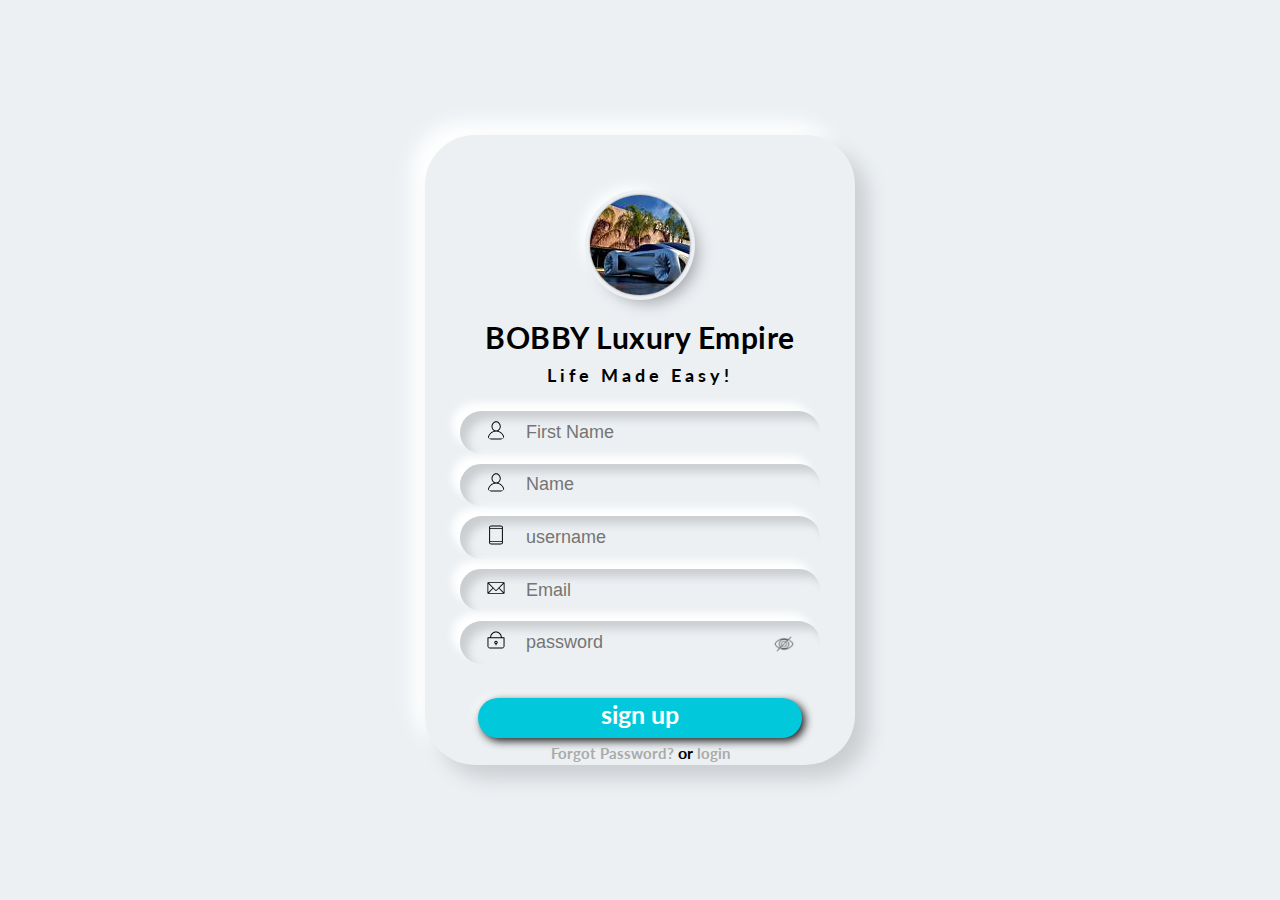
<file: index.html>
<!doctype html>
<html lang="en">
<head>
	<meta charset="utf-8" />
	<meta name="viewport" content="width=device-width, initial-scale=1.0">
	<link href="https://fonts.googleapis.com/css2?family=Lato:wght@300&display=swap" rel="stylesheet" />
	<link rel="stylesheet" href="sign up style.css"/>
	<title>Sign Up</title>
	<link rel="shortcut icon" type="image/png" href="Car.jpg">
</head>
<body>
	<div class="signup-div">
        <div class="logo"></div>
	    <div class="title">BOBBY Luxury Empire</div>
	    <div class="sub-title">Life Made Easy!</div>
	    <div class="fields">
	       <div class="name">
	        	<svg class="svg-icon" viewBox="0 0 20 20">
	      			<path d="M12.075,10.812c1.358-0.853,2.242-2.507,2.242-4.037c0-2.181-1.795-4.618-4.198-4.618S5.921,4.594,5.921,6.775c0,1.53,0.884,3.185,2.242,4.037c-3.222,0.865-5.6,3.807-5.6,7.298c0,0.23,0.189,0.42,0.42,0.42h14.273c0.23,0,0.42-0.189,0.42-0.42C17.676,14.619,15.297,11.677,12.075,10.812 M6.761,6.775c0-2.162,1.773-3.778,3.358-3.778s3.359,1.616,3.359,3.778c0,2.162-1.774,3.778-3.359,3.778S6.761,8.937,6.761,6.775 M3.415,17.69c0.218-3.51,3.142-6.297,6.704-6.297c3.562,0,6.486,2.787,6.705,6.297H3.415z"></path>
	     		</svg>
	       	<input type="text" class="user-input" placeholder="First Name"/>
	       </div>    
	       <div class="name">
	    	    <svg class="svg-icon" viewBox="0 0 20 20">
	    	    	<path d="M12.075,10.812c1.358-0.853,2.242-2.507,2.242-4.037c0-2.181-1.795-4.618-4.198-4.618S5.921,4.594,5.921,6.775c0,1.53,0.884,3.185,2.242,4.037c-3.222,0.865-5.6,3.807-5.6,7.298c0,0.23,0.189,0.42,0.42,0.42h14.273c0.23,0,0.42-0.189,0.42-0.42C17.676,14.619,15.297,11.677,12.075,10.812 M6.761,6.775c0-2.162,1.773-3.778,3.358-3.778s3.359,1.616,3.359,3.778c0,2.162-1.774,3.778-3.359,3.778S6.761,8.937,6.761,6.775 M3.415,17.69c0.218-3.51,3.142-6.297,6.704-6.297c3.562,0,6.486,2.787,6.705,6.297H3.415z"></path>
	    	    </svg>
	    	    <input type="text" class="pass-input" placeholder="Name"/>
	      </div>    
	    	<div class="username">
	    		<svg class="svg-icon" viewBox="0 0 20 20">
	    			<path d="M14.911,1.295H5.09c-0.737,0-1.339,0.603-1.339,1.339v14.733c0,0.736,0.603,1.338,1.339,1.338h9.821c0.737,0,1.339-0.602,1.339-1.338V2.634C16.25,1.898,15.648,1.295,14.911,1.295 M15.357,17.367c0,0.24-0.205,0.445-0.446,0.445H5.09c-0.241,0-0.446-0.205-0.446-0.445v-0.893h10.714V17.367z M15.357,15.58H4.644V4.42h10.714V15.58z M15.357,3.527H4.644V2.634c0-0.241,0.205-0.446,0.446-0.446h9.821c0.241,0,0.446,0.206,0.446,0.446V3.527z"></path>
	    		</svg>
	    		<input type="text" class="user-input" placeholder="username"/>
	    	</div>    
	    	<div class="mail">
	    		<svg class="svg-icon" viewBox="0 0 20 20">
	    			<path d="M17.388,4.751H2.613c-0.213,0-0.389,0.175-0.389,0.389v9.72c0,0.216,0.175,0.389,0.389,0.389h14.775c0.214,0,0.389-0.173,0.389-0.389v-9.72C17.776,4.926,17.602,4.751,17.388,4.751 M16.448,5.53L10,11.984L3.552,5.53H16.448zM3.002,6.081l3.921,3.925l-3.921,3.925V6.081z M3.56,14.471l3.914-3.916l2.253,2.253c0.153,0.153,0.395,0.153,0.548,0l2.253-2.253l3.913,3.916H3.56z M16.999,13.931l-3.921-3.925l3.921-3.925V13.931z"></path>
	    		</svg>
	    		<input type="email" class="pass-input" placeholder="Email"/>
	    	</div>
	    			
	    	<div class="password">
	        	<svg class="svg-icon" viewBox="0 0 20 20">
	       		    <path d="M17.308,7.564h-1.993c0-2.929-2.385-5.314-5.314-5.314S4.686,4.635,4.686,7.564H2.693c-0.244,0-0.443,0.2-0.443,0.443v9.3c0,0.243,0.199,0.442,0.443,0.442h14.615c0.243,0,0.442-0.199,0.442-0.442v-9.3C17.75,7.764,17.551,7.564,17.308,7.564 M10,3.136c2.442,0,4.43,1.986,4.43,4.428H5.571C5.571,5.122,7.558,3.136,10,3.136 M16.865,16.864H3.136V8.45h13.729V16.864z M10,10.664c-0.854,0-1.55,0.696-1.55,1.551c0,0.699,0.467,1.292,1.107,1.485v0.95c0,0.243,0.2,0.442,0.443,0.442s0.443-0.199,0.443-0.442V13.7c0.64-0.193,1.106-0.786,1.106-1.485C11.55,11.36,10.854,10.664,10,10.664 M10,12.878c-0.366,0-0.664-0.298-0.664-0.663c0-0.366,0.298-0.665,0.664-0.665c0.365,0,0.664,0.299,0.664,0.665C10.664,12.58,10.365,12.878,10,12.878"></path>
	       	    </svg>
	        	<input type="password" id="password" class="pass-input" placeholder="password"/>
	    		<img src="pass-hide.png" onclick="pass()" class="pass-icon" id="pass-icon">    
	        </div>    
	    	<div class="link1">
	    	    <a href="GMMB.html"><button class="signin-button">sign up</button></a>
	        </div>    
	        <div class="link">
	     	    <a href="#">Forgot Password?</a> or <a href="#"><a href="login.html">login</a></a>
	        </div>
	    </div> 
	</div>




	<script>

		var a;
		function pass(){
			if(a == 1){
				document.getElementById('password').type = 'password';
				document.getElementById('pass-icon').src = 'pass-hide.png';
				a = 0
			}

			else{
				document.getElementById('password').type = 'text';
				document.getElementById('pass-icon').src = 'pass-show.png';
				a = 1
			}
		}

	</script>
	
</body>
</html>
</file>
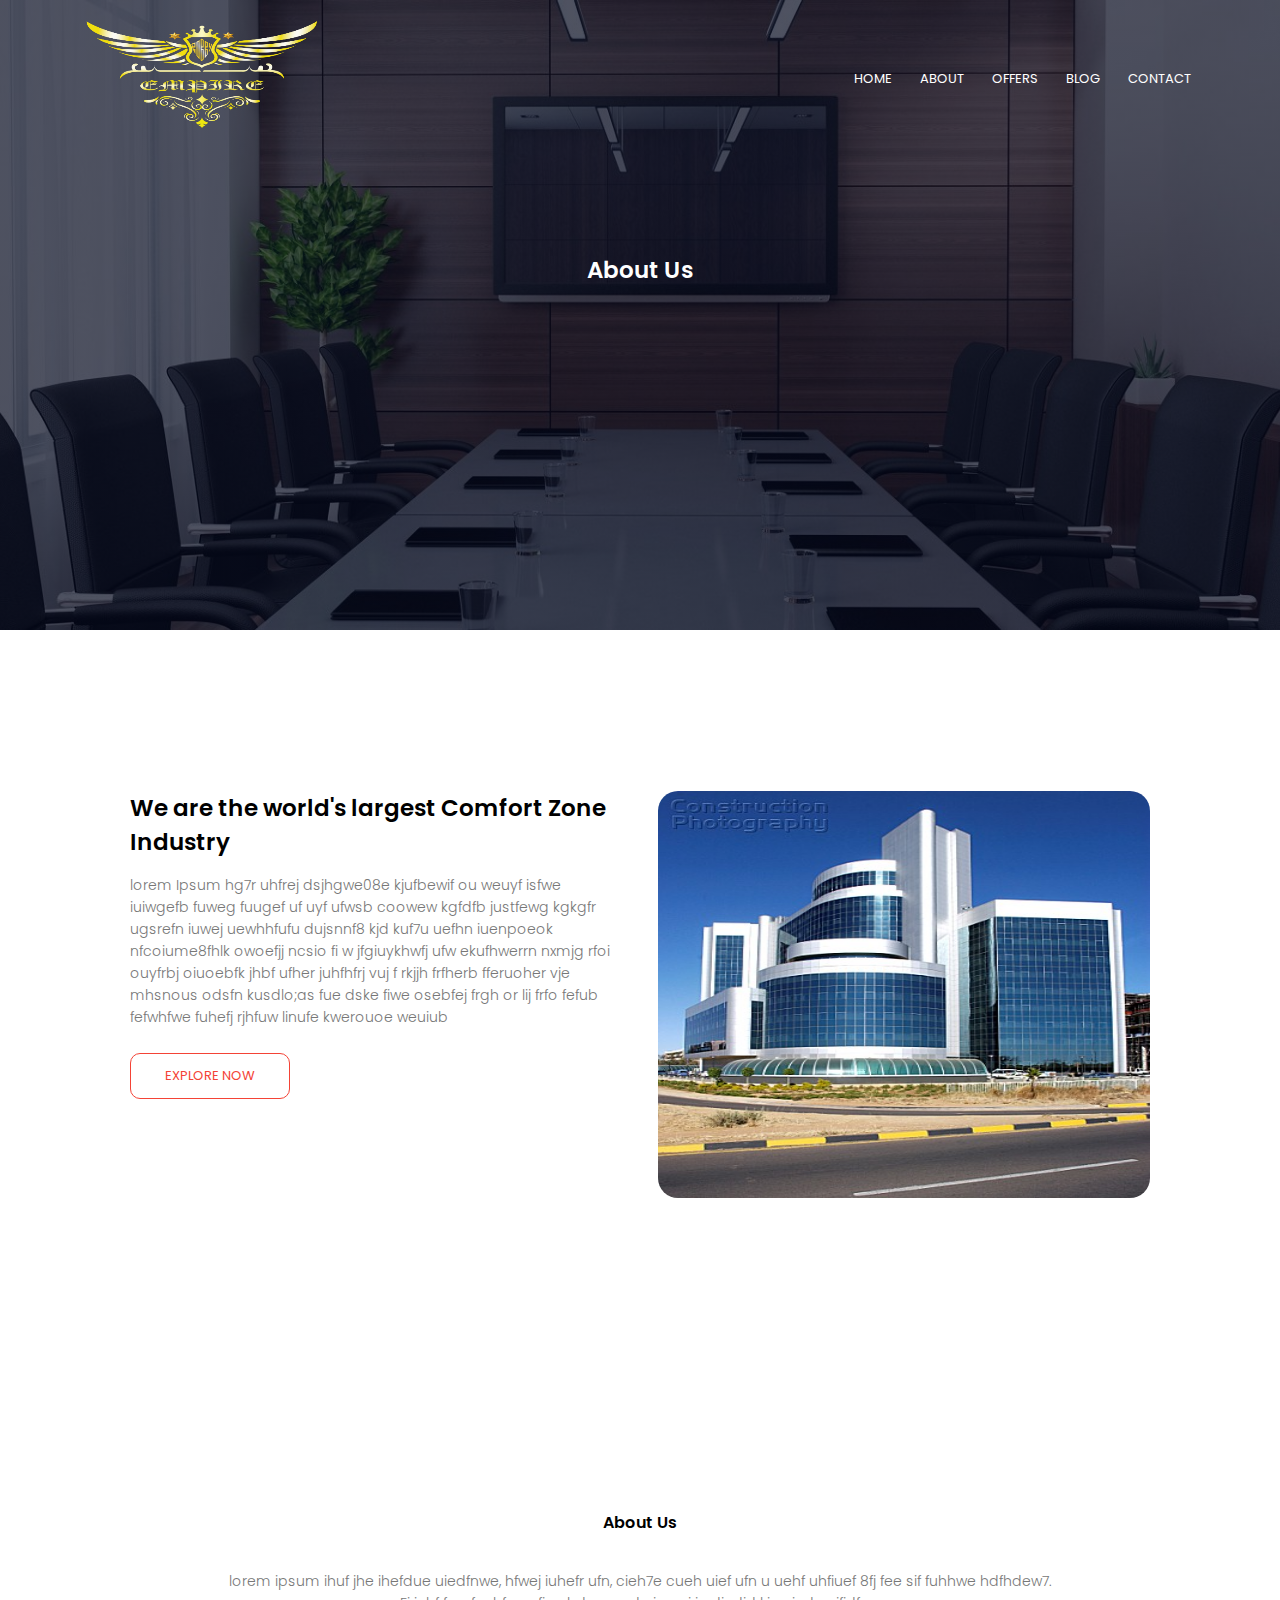
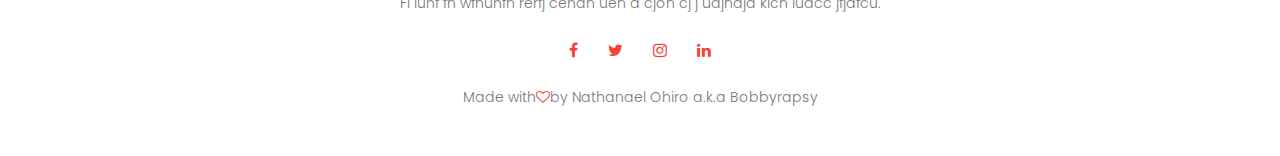
<file: About.html>
<!DOCTYPE html>
<html>
   <head>
   	<meta name="viewport" content="width=device-width, initial-scale=1.0">
       <title>BOBBY Luxury Empire</title>
       <link rel="stylesheet" href="GMMB.css">
       <link rel="preconnect" href="https://fonts.googleapis.com">
       <link rel="preconnect" href="https://fonts.gstatic.com" crossorigin>
       <link href="https://fonts.googleapis.com/css2?family=Lato:wght@300&family=Poppins&display=swap" rel="stylesheet">
       <link rel="stylesheet" href="https://stackpath.bootstrapcdn.com/font-awesome/4.7.0/css/font-awesome.min.css">
       <link rel="shortcut icon" type="image/png" href="Car.jpg">    
   </head>
   <body>
   	<section class="sub-header">
        <nav>
            <a href="index.html"><img src="images/boby-brand-3 - small.png"></a>
            <div class="nav-links" id="navLinks">
                <i class="fa fa-times" onclick="hideMenu()"></i>  
                <ul>
                    <li><a href="GMMB.html">HOME</a></li>
                    <li><a href="About.html">ABOUT</a></li>
                    <li><a href="Offers.html">OFFERS</a></li>
                    <li><a href="Blog.html">BLOG</a></li>
                    <li><a href="Contact.html">CONTACT</a></li> 
                </ul> 
            </div>
          <i class="fa fa-bars" onclick="showMenu()"></i> 
        </nav>        
        <h1>About Us</h1>
    </section>

       <!--------- about us content --------->

       <section class="about-us">
           <div class="row">
           <div class="about-col">
               <h1>We are the world's largest Comfort Zone Industry</h1>
               <p>lorem Ipsum hg7r uhfrej dsjhgwe08e kjufbewif ou weuyf
                  isfwe iuiwgefb fuweg fuugef uf uyf ufwsb coowew kgfdfb
                  justfewg kgkgfr ugsrefn iuwej uewhhfufu dujsnnf8 kjd  
                  kuf7u uefhn iuenpoeok nfcoiume8fhlk owoefjj ncsio fi w
                  jfgiuykhwfj ufw ekufhwerrn nxmjg rfoi ouyfrbj oiuoebfk
                  jhbf  ufher juhfhfrj vuj f rkjjh frfherb  fferuoher vje
                  mhsnous odsfn kusdlo;as fue dske fiwe osebfej frgh  or 
                  lij frfo fefub fefwhfwe fuhefj  rjhfuw linufe kwerouoe weuiub 
               </p>
               <a href="Offers.html" class="hero-btn red-btn">EXPLORE NOW</a>
           </div>
           <div class="about-col">
               <img src="images/company.jpg">
           </div>
        </div>

       </section>




    <!------footer----->



    <section class="footer">
        <h4>About Us</h4>
        <p>lorem ipsum ihuf jhe ihefdue uiedfnwe, hfwej iuhefr ufn,
            cieh7e cueh uief ufn u uehf uhfiuef 8fj fee sif fuhhwe hdfhdew7. <br>Fi iuhf fn
            wfnuhfn rerfj cehdn uen d cjon cj j udjndjd kicn iudcc jfjdfcu.</p>
            <div class="icons">
                <i class="fa fa-facebook"></i>
                <i class="fa fa-twitter"></i>
                <i class="fa fa-instagram"></i>
                <i class="fa fa-linkedin"></i>
            </div>
            <p>Made with<i class="fa fa-heart-o"></i>by Nathanael Ohiro a.k.a Bobbyrapsy</p>
    </section>















<!--------JavaScript for Toggle Menu---------->
<script>
    var navLinks = document.getElementById("navLinks")
    function showMenu(){
        navLinks.style.right = "0";
    }
    function hideMenu(){
        navLinks.style.right = "-200px";
    }
</script>


   </body>
</html>
</file>
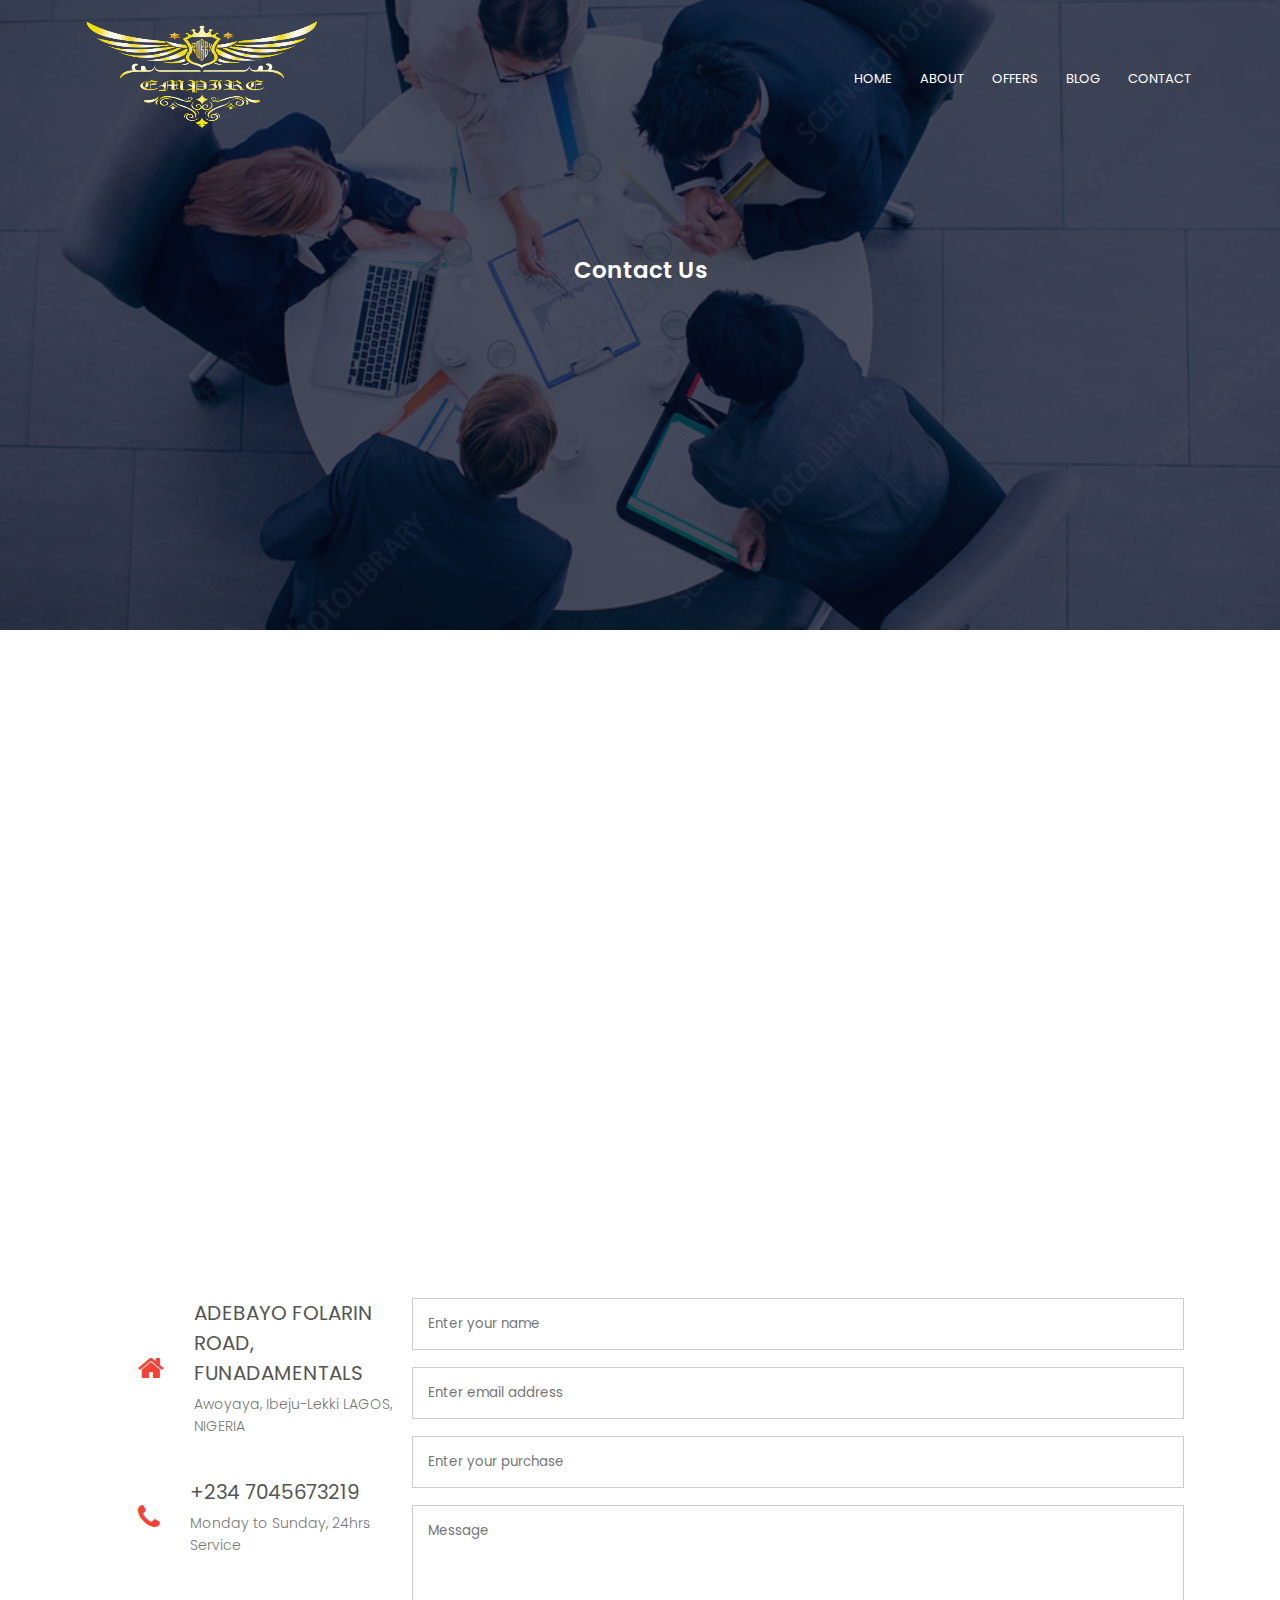
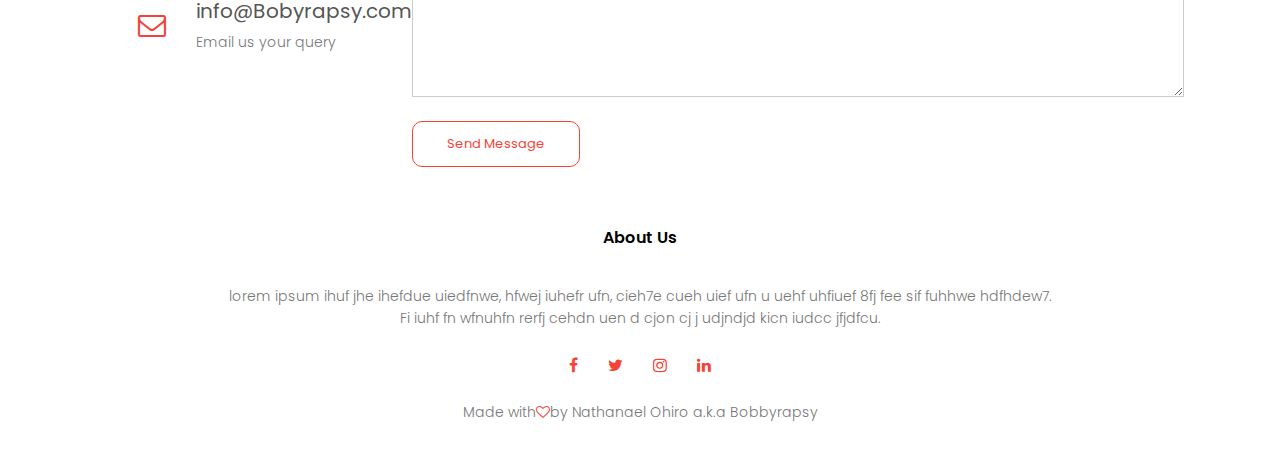
<file: Contact.html>
<!DOCTYPE html>
<html>
   <head>
   	<meta name="viewport" content="width=device-width, initial-scale=1.0">
       <title>BOBBY Luxury Empire</title>
       <link rel="stylesheet" href="GMMB.css">
       <link rel="stylesheet" href="form-handler.php">
       <link rel="preconnect" href="https://fonts.googleapis.com">
       <link rel="preconnect" href="https://fonts.gstatic.com" crossorigin>
       <link href="https://fonts.googleapis.com/css2?family=Lato:wght@300&family=Poppins&display=swap" rel="stylesheet">
       <link rel="stylesheet" href="https://stackpath.bootstrapcdn.com/font-awesome/4.7.0/css/font-awesome.min.css">
       <link rel="shortcut icon" type="image/png" href="Car.jpg">    
   </head>
   <body>
   	<section class="nub-header">
           <nav>
              <a href="index.html"><img src="images/boby-brand-3 - small.png"></a>
              <div class="nav-links" id="navLinks">
                <i class="fa fa-times" onclick="hideMenu()"></i>  
                 <ul>
                    <li><a href="GMMB.html">HOME</a></li>
                     <li><a href="About.html">ABOUT</a></li>
                     <li><a href="Offers.html">OFFERS</a></li>
                     <li><a href="Blog.html">BLOG</a></li>
                     <li><a href="Contact.html">CONTACT</a></li> 
                 </ul> 
              </div>
              <i class="fa fa-bars" onclick="showMenu()"></i> 
         </nav>        
          <h1>Contact Us</h1>
       </section>

       <!----------- Contact Us --------->

       <section class="location">
           <iframe src="https://www.google.com/maps/embed?pb=!1m14!1m12!1m3!1d75435.99349623315!2d3.6789782286872184!3d6.443323411535994!2m3!1f0!2f0!3f0!3m2!1i1024!2i768!4f13.1!5e0!3m2!1sen!2sng!4v1650444176589!5m2!1sen!2sng" width="600" height="450" style="border:0;" allowfullscreen="" loading="lazy" referrerpolicy="no-referrer-when-downgrade"></iframe>
       </section>

<section class="contact-us">

    <div class="row">
        <div class="contact-col">
            <div>
                <i class="fa fa-home"></i>
                <span>
                    <h5>ADEBAYO FOLARIN ROAD, FUNADAMENTALS</h5>
                    <p>Awoyaya, Ibeju-Lekki LAGOS, NIGERIA</p>
                </span>
            </div>
            <div>
                <i class="fa fa-phone"></i>
                <span>
                    <h5>+234 7045673219</h5>
                    <p>Monday to Sunday, 24hrs Service</p>
                </span>
            </div>
            <div>
                <i class="fa fa-envelope-o"></i>
                <span>
                    <h5>info@Bobyrapsy.com</h5>
                    <p>Email us your query</p>
                </span>
            </div>
        </div>
       <div class="contact-num">
       <form action="https://api.web3forms.com/submit" method="POST">
            <input type="hidden" name="access_key" value="bd1589d7-636a-42f1-895d-fd8b09c2e1d8">
            <input type="text" name="name" placeholder="Enter your name" required>
            <input type="email" name="email" placeholder="Enter email address" required>
            <input type="text" name="purchase" placeholder="Enter your purchase" required>
            <textarea rows="8" name="message" placeholder="Message" required></textarea>
            <button type="submit" class="hero-btn red-btn">Send Message</button>
       </form>
       </div>
    </div>

</section>

      



    <!------footer----->



    <section class="footer">
        <h4>About Us</h4>
        <p>lorem ipsum ihuf jhe ihefdue uiedfnwe, hfwej iuhefr ufn,
            cieh7e cueh uief ufn u uehf uhfiuef 8fj fee sif fuhhwe hdfhdew7. <br>Fi iuhf fn
            wfnuhfn rerfj cehdn uen d cjon cj j udjndjd kicn iudcc jfjdfcu.</p>
            <div class="icons">
                <i class="fa fa-facebook"></i>
                <i class="fa fa-twitter"></i>
                <i class="fa fa-instagram"></i>
                <i class="fa fa-linkedin"></i>
            </div>
            <p>Made with<i class="fa fa-heart-o"></i>by Nathanael Ohiro a.k.a Bobbyrapsy</p>
    </section>















<!--------JavaScript for Toggle Menu---------->
<script>
    var navLinks = document.getElementById("navLinks")
    function showMenu(){
        navLinks.style.right = "0";
    }
    function hideMenu(){
        navLinks.style.right = "-200px";
    }
</script>       


   </body>
</html>
</file>
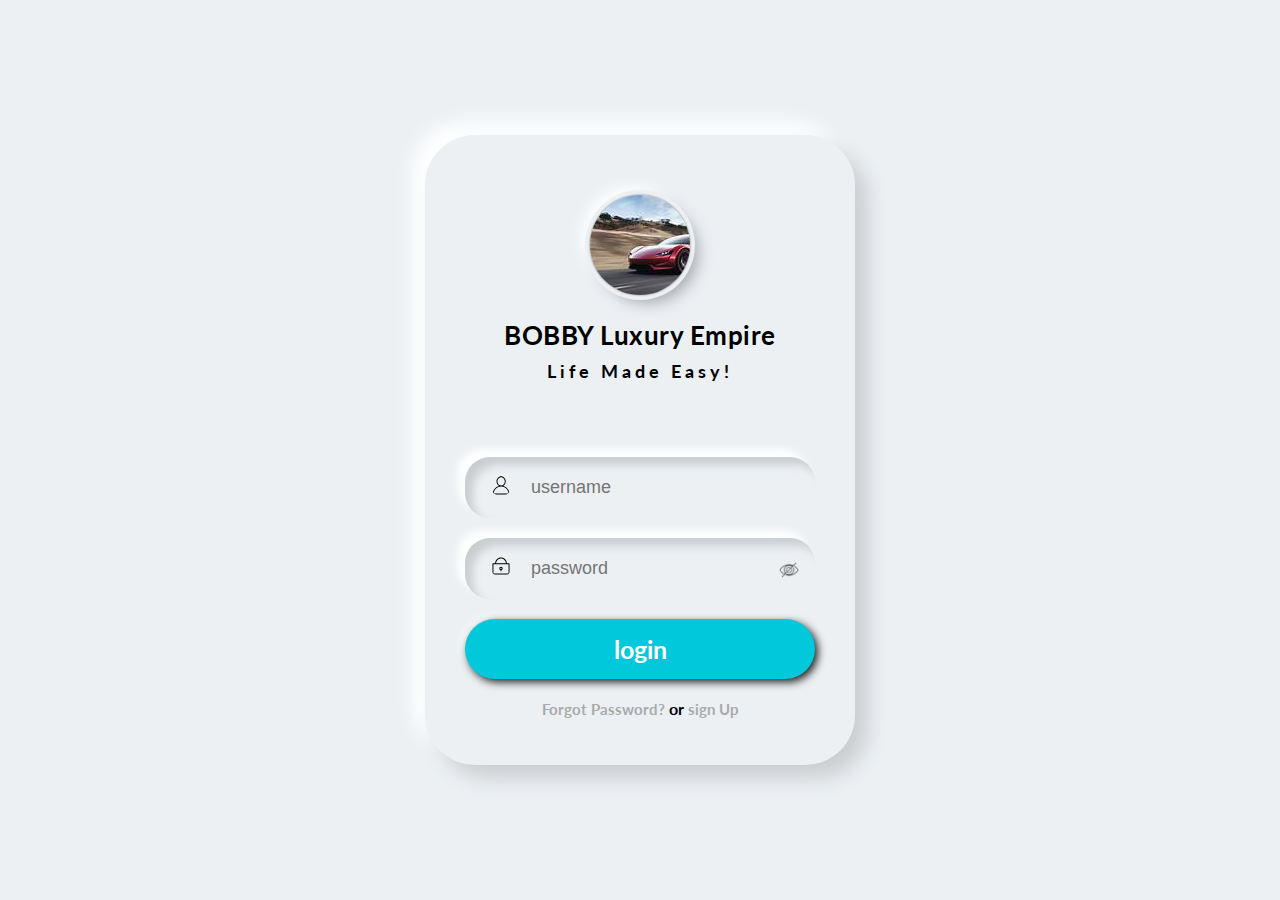
<file: login.html>
<!doctype html>
<html lang="en">
<head>
	<meta charset="utf-8" />
	<meta name="viewport" content="width=device-width, initial-scale=1.0" />
	<link href="https://fonts.googleapis.com/css2?family=Lato:wght@300&display=swap" rel="stylesheet" />
	<link rel="stylesheet" href="login style.css" />
	<title>Login</title>
	<link rel="shortcut icon" type="image/png" href="Car.jpg">
</head>
<body>
	<div class="login-div">
        <div class="logo"></div>
	    <div class="title">BOBBY Luxury Empire</div>
	    <div class="sub-title">Life Made Easy!</div>

	    <div class="fields">
	        <div class="username">
	     	    <svg class="svg-icon" viewBox="0 0 20 20">
					<path d="M12.075,10.812c1.358-0.853,2.242-2.507,2.242-4.037c0-2.181-1.795-4.618-4.198-4.618S5.921,4.594,5.921,6.775c0,1.53,0.884,3.185,2.242,4.037c-3.222,0.865-5.6,3.807-5.6,7.298c0,0.23,0.189,0.42,0.42,0.42h14.273c0.23,0,0.42-0.189,0.42-0.42C17.676,14.619,15.297,11.677,12.075,10.812 M6.761,6.775c0-2.162,1.773-3.778,3.358-3.778s3.359,1.616,3.359,3.778c0,2.162-1.774,3.778-3.359,3.778S6.761,8.937,6.761,6.775 M3.415,17.69c0.218-3.51,3.142-6.297,6.704-6.297c3.562,0,6.486,2.787,6.705,6.297H3.415z"></path>
			    </svg>
	     	    <input type="text" class="user-input" placeholder="username"/>
		    </div>
	        <div class="password">
	        	<svg class="svg-icon" viewBox="0 0 20 20">
		   		    <path d="M17.308,7.564h-1.993c0-2.929-2.385-5.314-5.314-5.314S4.686,4.635,4.686,7.564H2.693c-0.244,0-0.443,0.2-0.443,0.443v9.3c0,0.243,0.199,0.442,0.443,0.442h14.615c0.243,0,0.442-0.199,0.442-0.442v-9.3C17.75,7.764,17.551,7.564,17.308,7.564 M10,3.136c2.442,0,4.43,1.986,4.43,4.428H5.571C5.571,5.122,7.558,3.136,10,3.136 M16.865,16.864H3.136V8.45h13.729V16.864z M10,10.664c-0.854,0-1.55,0.696-1.55,1.551c0,0.699,0.467,1.292,1.107,1.485v0.95c0,0.243,0.2,0.442,0.443,0.442s0.443-0.199,0.443-0.442V13.7c0.64-0.193,1.106-0.786,1.106-1.485C11.55,11.36,10.854,10.664,10,10.664 M10,12.878c-0.366,0-0.664-0.298-0.664-0.663c0-0.366,0.298-0.665,0.664-0.665c0.365,0,0.664,0.299,0.664,0.665C10.664,12.58,10.365,12.878,10,12.878"></path>
		   	    </svg>
	        	<input type="password" id="password" class="pass-input" placeholder="password"/>
				<img src="pass-hide.png" onclick="pass()" class="pass-icon" id="pass-icon">
		    </div>

			 <div class="link1">
			 <a href="GMMB.html"><button class="signin-button">login</button></a>
			 </div>
	     <div class="link">
	     	<a href="#">Forgot Password?</a> or <a href="#"><a href="index.html">sign Up</a></a>
	     </div>
	    </div> 
	</div>





	<script>

		var a;
		function pass(){
			if(a == 1){
				document.getElementById('password').type = 'password';
				document.getElementById('pass-icon').src = 'pass-hide.png';
				a = 0
			}

			else{
				document.getElementById('password').type = 'text';
				document.getElementById('pass-icon').src = 'pass-show.png';
				a = 1
			}
		}

	</script>
	
</body>
</html>
</file>
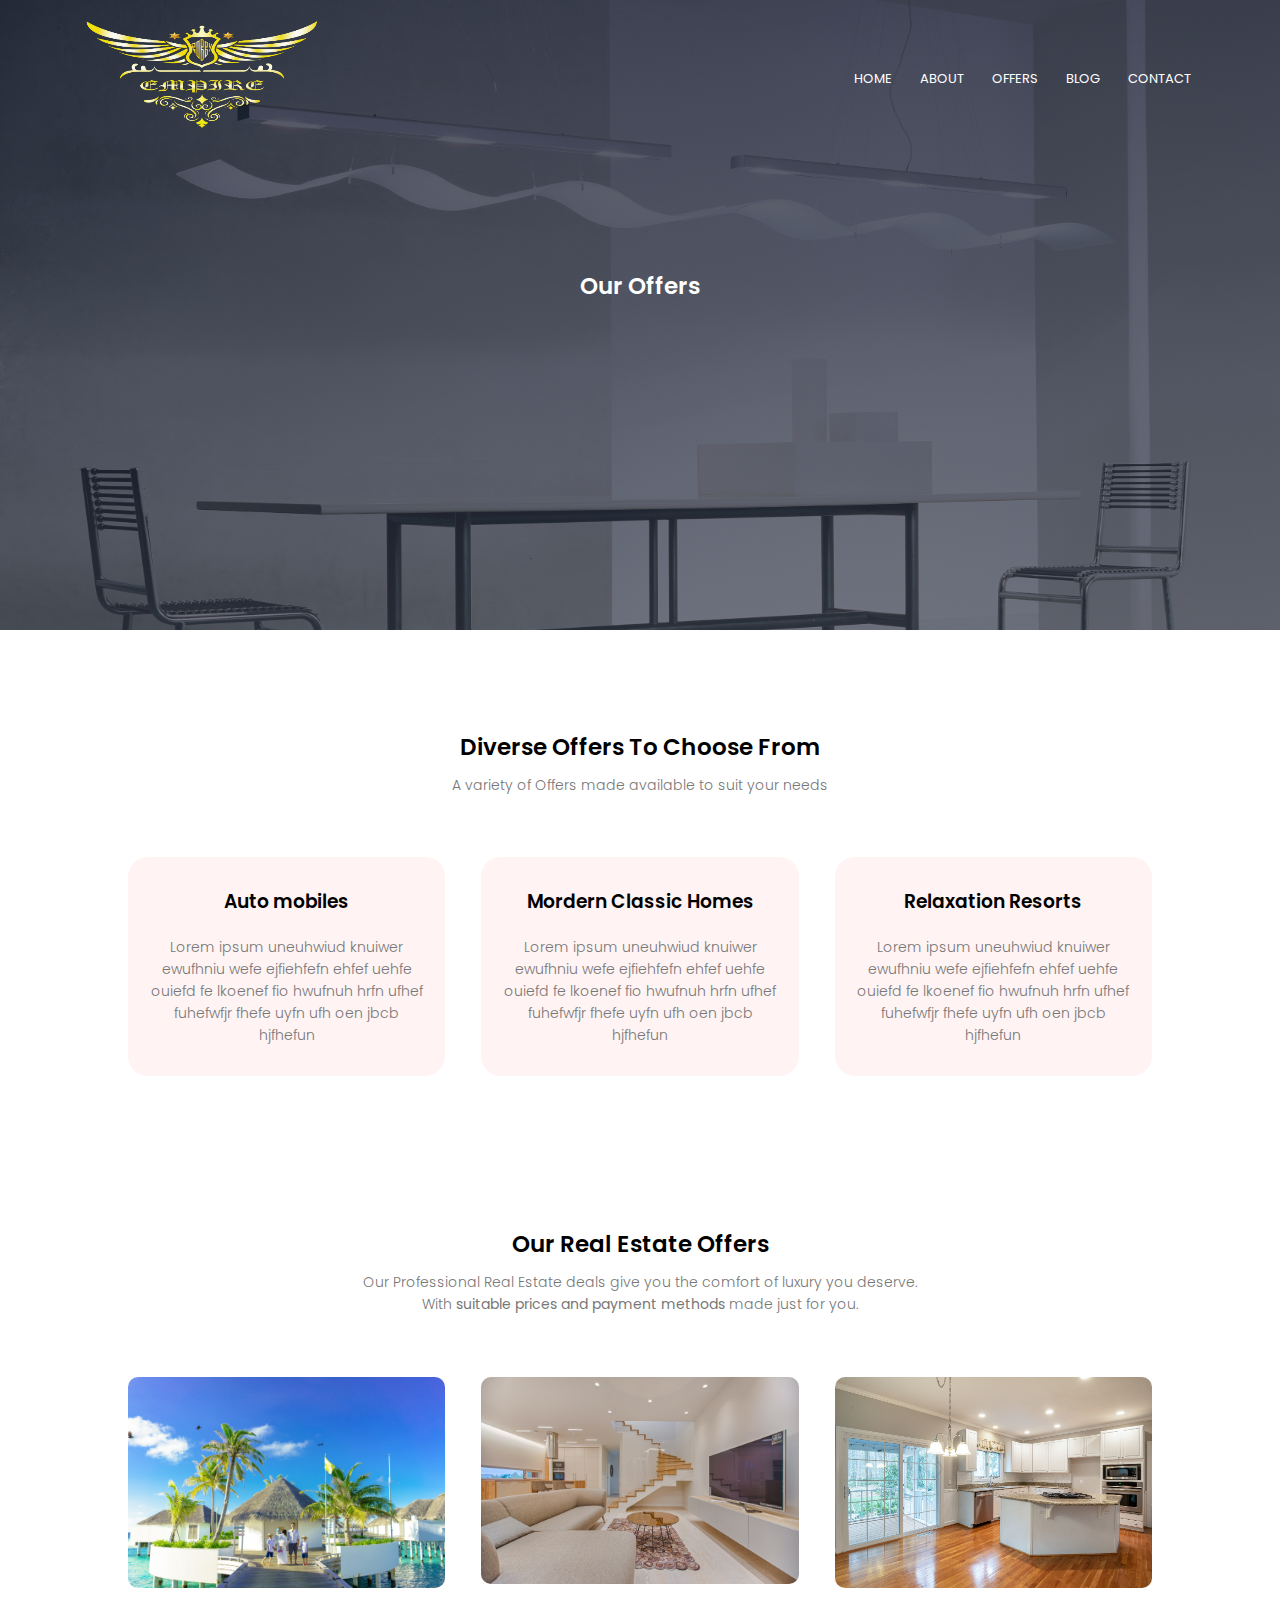
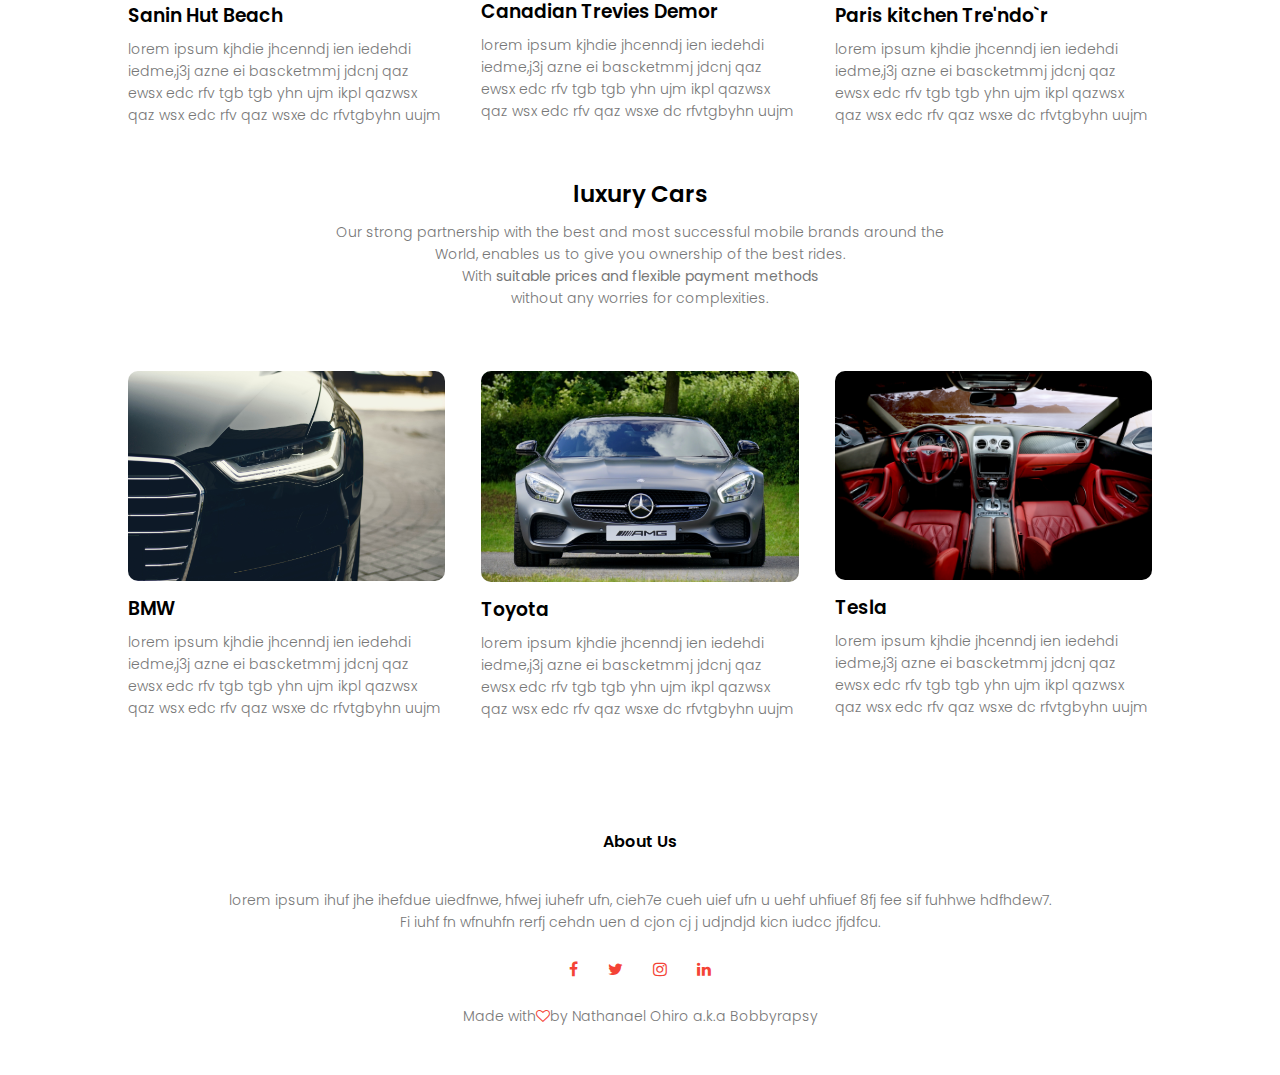
<file: Offers.html>
<!DOCTYPE html>
<html>
   <head>
   	<meta name="viewport" content="width=device-width, initial-scale=1.0">
       <title>BOBBY Luxury Empire</title>
       <link rel="stylesheet" href="GMMB.css">
       <link rel="preconnect" href="https://fonts.googleapis.com">
       <link rel="preconnect" href="https://fonts.gstatic.com" crossorigin>
       <link href="https://fonts.googleapis.com/css2?family=Lato:wght@300&family=Poppins&display=swap" rel="stylesheet">
       <link rel="stylesheet" href="https://stackpath.bootstrapcdn.com/font-awesome/4.7.0/css/font-awesome.min.css">
       <link rel="shortcut icon" type="image/png" href="Car.jpg">    
   </head>
   <body>
   	<section class="gun-header">
           <nav>
              <a href="index.html"><img src="images/boby-brand-3 - small.png"></a>
              <div class="nav-links" id="navLinks">
                <i class="fa fa-times" onclick="hideMenu()"></i>  
                 <ul>
                    <li><a href="GMMB.html">HOME</a></li>
                     <li><a href="About.html">ABOUT</a></li>
                     <li><a href="Offers.html">OFFERS</a></li>
                     <li><a href="Blog.html">BLOG</a></li>
                     <li><a href="Contact.html">CONTACT</a></li> 
                 </ul> 
              </div>
              <i class="fa fa-bars" onclick="showMenu()"></i> 
         </nav>        
          <h1>Our Offers</h1>
       </section>

       <!--------- Offers --------->

       <section class="Offers">
        <h1>Diverse Offers To Choose From</h1>
        <p>A variety of Offers made available to suit your needs</p>

        <div class="row">
            <div class="Offers-col">
                <h3>Auto mobiles</h3>
                <p>Lorem ipsum uneuhwiud knuiwer ewufhniu wefe
                   ejfiehfefn ehfef uehfe  ouiefd fe lkoenef fio
                   hwufnuh hrfn ufhef fuhefwfjr fhefe uyfn ufh oen
                   jbcb hjfhefun</p>
            </div>
            <div class="Offers-col">
                <h3>Mordern Classic Homes</h3>
                <p>Lorem ipsum uneuhwiud knuiwer ewufhniu wefe
                   ejfiehfefn ehfef uehfe  ouiefd fe lkoenef fio
                   hwufnuh hrfn ufhef fuhefwfjr fhefe uyfn ufh oen
                   jbcb hjfhefun</p>
            </div>
            <div class="Offers-col">
                <h3>Relaxation Resorts</h3>
                <p>Lorem ipsum uneuhwiud knuiwer ewufhniu wefe
                   ejfiehfefn ehfef uehfe  ouiefd fe lkoenef fio
                   hwufnuh hrfn ufhef fuhefwfjr fhefe uyfn ufh oen
                   jbcb hjfhefun</p>
            </div>
        </div>
    </section>

        <!------- Real Estate ------->

        <section class="RealEstate">
            <h1>Our Real Estate Offers</h1>
            <p>Our Professional Real Estate deals give you the comfort of luxury you deserve.<br>With <b>suitable prices and payment methods</b> made just for you.</p>
    
            <div class="row">
                <div class="RealEstate-col">
                    <img src="images/Beach.jpg">
                    <h3>Sanin Hut Beach</h3>
                    <p>lorem ipsum kjhdie jhcenndj ien iedehdi iedme,j3j azne ei bascketmmj
                        jdcnj qaz ewsx edc rfv tgb tgb yhn ujm ikpl qazwsx qaz wsx edc rfv
                        qaz wsxe dc rfvtgbyhn uujm</p>
                </div>
                <div class="RealEstate-col">
                    <img src="images/Palour.jpg">
                    <h3>Canadian Trevies Demor</h3>
                    <p>lorem ipsum kjhdie jhcenndj ien iedehdi iedme,j3j azne ei bascketmmj
                        jdcnj qaz ewsx edc rfv tgb tgb yhn ujm ikpl qazwsx qaz wsx edc rfv
                        qaz wsxe dc rfvtgbyhn uujm</p>
                </div>
                <div class="RealEstate-col">
                    <img src="images/Hall.jpg">
                    <h3>Paris kitchen Tre'ndo`r</h3>
                    <p>lorem ipsum kjhdie jhcenndj ien iedehdi iedme,j3j azne ei bascketmmj
                        jdcnj qaz ewsx edc rfv tgb tgb yhn ujm ikpl qazwsx qaz wsx edc rfv
                        qaz wsxe dc rfvtgbyhn uujm</p>
                </div>
            </div>
            <h1>luxury Cars</h1>
            <p>Our strong partnership with the best and most successful mobile brands around the <br>World, enables us to give you ownership of the best rides.<br>With <b>suitable prices and flexible payment methods</b> <br>without any worries for complexities.</p>

            <div class="row">
                <div class="RealEstate-col">
                    <img src="images/BMW.jpg">
                    <h3>BMW</h3>
                    <p>lorem ipsum kjhdie jhcenndj ien iedehdi iedme,j3j azne ei bascketmmj
                        jdcnj qaz ewsx edc rfv tgb tgb yhn ujm ikpl qazwsx qaz wsx edc rfv
                        qaz wsxe dc rfvtgbyhn uujm</p>
                </div>
                <div class="RealEstate-col">
                    <img src="images/Toyota.jpg">
                    <h3>Toyota</h3>
                    <p>lorem ipsum kjhdie jhcenndj ien iedehdi iedme,j3j azne ei bascketmmj
                        jdcnj qaz ewsx edc rfv tgb tgb yhn ujm ikpl qazwsx qaz wsx edc rfv
                        qaz wsxe dc rfvtgbyhn uujm</p>
                </div>
                <div class="RealEstate-col">
                    <img src="images/Ferro.jpg">
                    <h3>Tesla</h3>
                    <p>lorem ipsum kjhdie jhcenndj ien iedehdi iedme,j3j azne ei bascketmmj
                        jdcnj qaz ewsx edc rfv tgb tgb yhn ujm ikpl qazwsx qaz wsx edc rfv
                        qaz wsxe dc rfvtgbyhn uujm</p>
                </div>
            </div>   
        </section>




    <!------footer----->



    <section class="footer">
        <h4>About Us</h4>
        <p>lorem ipsum ihuf jhe ihefdue uiedfnwe, hfwej iuhefr ufn,
            cieh7e cueh uief ufn u uehf uhfiuef 8fj fee sif fuhhwe hdfhdew7. <br>Fi iuhf fn
            wfnuhfn rerfj cehdn uen d cjon cj j udjndjd kicn iudcc jfjdfcu.</p>
            <div class="icons">
                <i class="fa fa-facebook"></i>
                <i class="fa fa-twitter"></i>
                <i class="fa fa-instagram"></i>
                <i class="fa fa-linkedin"></i>
            </div>
            <p>Made with<i class="fa fa-heart-o"></i>by Nathanael Ohiro a.k.a Bobbyrapsy</p>
    </section>















<!--------JavaScript for Toggle Menu---------->
<script>
    var navLinks = document.getElementById("navLinks")
    function showMenu(){
        navLinks.style.right = "0";
    }
    function hideMenu(){
        navLinks.style.right = "-200px";
    }
</script>       


   </body>
</html>
</file>
<file: sign up style.css>
*{
   box-sizing: border-box;
   border-radius: 50px;	
}

body{
   margin: 0;
   height: 100vh;
   width: 100vw;
   overflow: hidden;
   font-family: "lato", sans-serif;
   font-weight: 700;
   display: flex;
   align-items: center;
   justify-content: center;
   columns: #555;
   background-color: #ecf0f3;
}

.signup-div{
   width: 430px;
   height: 630px;
   padding: 60px 35px 35px 35px;   
   background-color: #ecf0f3;
   box-shadow: 13px 13px 20px #cbced1,
   -13px -13px 20px #fff; 	
}

.logo{
	background: url(mercedes.jpg);
	width: 100px;
	height: 100px;
	border-radius: 50%;
	margin: 0 auto;
	box-shadow: 0px 0px 2px #5f5f5f,
	0px 0px 0px 5px #ecf0f3,
	8px 8px 15px #a7aaaf,
	-8px -8px 15px #fff;	
}

.title{
	text-align: center;
	font-size: 30px;
	padding-top: 24px;
	letter-spacing: 0.5px;
}

.sub-title{
	text-align: center;
	font-size: 18px;
	padding-top: 9px;
	letter-spacing: 4px;
}

.fields{
	width: 100%;
	padding-top: 25px;
}

.fields input{
	border: none;
	outline: none;
	background: none;
	font-size: 18px;
	color: #555;
	padding: 20px 10px 20px 5px;
	height: 42.6px;
}

.username,
.name,
.mail,
.password{
	margin-bottom: 10px;
	border-radius: 25px;
	box-shadow: inset 8px 8px 8px #cbced1,
	-8px -8px 8px #fff;
}

.fields svg{
	height: 22px;
	margin: 0 10px -3px 25px;
}

.signin-button{
	outline: none;
	border: none;
	cursor: pointer;
	width: 90%;
	height: 40px;
	border-radius: 30px;
	font-size: 25px;
	font-weight: 700;
	font-family: "lato", sans-serif;
	color: #fff;
	text-align: center;
	background-color: #02c8db;
	box-shadow: 3px 3px 8px #1b1b1b,
	-3px -3px 8px #fff;
	transition: all 0.5s;
	padding-bottom: 10px;
}

.signin-button:hover{
	background-color: #50e5b9;
}

.signin-button:active{
	background-color: #88ef9e;
}

.link{
	padding-top: 5px;
	text-align: center; 
}

.link a {
	text-decoration: none;
	color: #aaa;
	font-size: 15px;
}

.link1{
	padding-top: 20px;
	text-align: center; 
}

.link1 a {
	text-decoration: none;
	color: rgb(255, 255, 255);
	font-size: 30px;
}

.pass-icon{
	margin-bottom: -8px;
	width: 24px;
}

@media(max-width: 700px){
	.name{
		height: 30px;
	}

	.username{
		height: 30px;
	}

	.mail{
		height: 30px;
	}

	.password{
		height: 30px;
	}

	.fields svg{
		height: 12px;
		margin: 0 10px -3px 15px;
	}

	.fields input{
		border: none;
		outline: none;
		background: none;
		font-size: 10px;
		color: #555;
		padding: 20px 10px 20px 5px;
		height: 40.6px;
	}

	.signup-div{
		width: 340px;
		height: 610px;
		padding: 60px 35px 35px 35px;
		background-color: #ecf0f3;
		box-shadow: 13px 13px 20px #cbced1,
		-13px -13px 20px #fff; 	
	 }
	 
	
}

@media(max-width: 320px){
	.fields{
		width: 95%;
		padding-left: 20px;
	}

	.username{
		height: 40px;
	}

	.password{
		height: 40px;
	}

	.fields input{
		padding: 25px 8px 20px 5px;
	}

	.signin-button{
		width: 50%;
		height: 30px;
		margin: 0rem 4rem;
	}

	.logo{
		width: 60px;
		height: 60px;
		border-radius: 50%;
		margin: 0 auto;
		margin-top: 1.3rem;
		
	}
	
	.title{
		text-align: center;
		font-size: 15px;
		padding-top: 20px;
		letter-spacing: 0.5px;
	}
	
	.sub-title{
		text-align: center;
		font-size: 10px;
		padding-top: 7px;
		letter-spacing: 4px;
	}
	 	
}
@media(max-width: 360px){
	.fields{
		width: 90%;
		padding-left: 20px;
	}
}
@media(max-width: 375px){
	.fields{
		width: 90%;
		padding-left: 20px;
	}
}
@media(max-width: 390px){
	.fields{
		width: 90%;
		padding-left: 20px;
	}
}
@media(max-width: 393px){
	.fields{
		width: 90%;
		padding-left: 20px;
	}
}
@media(max-width: 412px){
	.fields{
		width: 90%;
		padding-left: 20px;
	}
}
</file>
<file: GMMB.css>
*{
	margin: 0;
	padding: 0;
	font-family: 'Lato', sans-serif;
    font-family: 'Poppins', sans-serif;
}

.header{
	min-height: 100vh;
	width: 100%;
	background-image: linear-gradient(rgba(30, 21, 4, 0.7),#04091eb3),url(images/house.jpg); 
	background-position: center;
	background-size: cover;
	position: relative;
}

nav{
	display: flex;
	padding: 0% 6%;
	justify-content: space-between;
	align-items: center;
}

nav img{
	width: 150px;
}

.nav-links{
	flex: 1;
	text-align: right;
}

.nav-links ul{
	padding: 0% 0%;
}

.nav-links ul li{
	list-style: none;
	display: inline-block;
	padding: 4px 12px;
	position: relative;
}

.nav-links ul li a{
	color: #fff;
	text-decoration: none;
	font-size: 13px;
}
.nav-links ul li::after{
	content: '';
	width: 0%;
	height: 2px;
	background: #f44336;
	display: block;
	margin: auto;
	transition: 0.5s;
}
.nav-links ul li:hover::after{
	width: 100%;
}
.text-box{
	width: 90%;
	color: #fff;
	position: absolute;
	padding-top: 10rem;
	top: 50%;
	left: 50%;
	transform: translate(-50%,-50%);
	text-align: center;
}

.text-box h1{
	font-size: 46px;
}
.text-box p{
	margin: 10px 0 40px;
	font-size: 14px;
	color: #fff;
}
.hero-btn{
	display: inline-block;
	text-decoration: none;
	color: #fff;
	border: 1px solid #fff;
	padding: 12px 34px;
	font-size: 13px;
	background: transparent;
	position: relative;
	cursor: pointer;
}
.hero-btn:hover{
	border: 1px solid #f44336;
	background: #f44336;
	transition: 0.8s;
}

nav .fa{
	display: none;
}

nav .fa-bars{
	margin-top: -2rem;
}

@media (min-width: 1020px) {
	nav img{
		width: 250px;
		height: 150px;
	}

	.sub-header h1{
		margin-top: 4rem;
	}

	.gun-header h1{
		margin-top: 4rem;
	}

	.hub-header h1{
		margin-top: 4rem;
	}

	.nub-header h1{
		margin-top: 4rem;
	}
  }

@media(max-width: 700px){
	.text-box h1{
		font-size: 20px;
	}
	.nav-links ul li{
		display: block;
	}
	.nav-links{
		position: fixed;
		background: #f44336;
		height: 100vh;
		width: 200px;
		top: 0;
		right: -200px;
		text-align: left;
		z-index: 2;
		transition: 0.8s;
	}
	nav .fa{
		display: block;
		color: #fff;
		margin: 10px;
		font-size: 22px;
		cursor: pointer;
	}
	.nav-links ul{
		padding: 20px;
	}
}

/*------ Offers ------*/

.Offers{
	width: 80%;
	margin: auto;
	text-align: center;
	padding-top: 100px;
}

h1{
	font-size: 23px;
	font-weight: 600;
}

p{
	color: #777;
	font-size: 14px;
	font-weight: 300;
	line-height: 22px;
	padding: 10px;
}
.row{
	margin-top: 5%;
	display: flex;
	justify-content: space-between;
}
.Offers-col{
	flex-basis: 31%;
	background: #fff3f3;
	border-radius: 20px;
	margin-bottom: 5%;
	padding: 20px 12px;
	box-sizing: border-box;
}
h3{
	text-align: center;
	font-weight: 600;
    margin: 10px 0;
}
.Offers-col:hover{
	box-shadow: 0 0 20px 0px rgba(0,0,0,0.2);
}
@media(max-width: 700px){
	.row{
		flex-direction: column;
	}
}

/*------ Classic ------*/

.Classic{
	width: 80%;
	margin: auto;
	text-align: center;
	padding-top: 50px;
}
.Classic-col{
	flex-basis: 32%;
	border-radius: 10px;
	margin-bottom: 30px;
	position: relative;
	overflow: hidden;
}
.Classic-col img{
	width: 100%;
	display: block;
}
.layer{
	background: rgba(transparent);
	height: 100%;
	width: 100%;
	position: absolute;
	top: 0;
	left: 0;
}
.layer:hover{
	background: rgba(226,0,0,0.7);
}
.layer h3{
	width: 100%;
	font-weight: 500;
	color: #fff;
	font-size: 26px;
	bottom: 0;
	left: 50%;
	transform: translateX(-50%);
	position: absolute;
	opacity: 0;
	transition: 0.5s;
}
.layer:hover h3{
	bottom: 49%;
	opacity: 90%;
}

/*--------Real Estate---------*/
.RealEstate{
	width: 80%;
	margin: auto;
	text-align: center;
	padding-top: 100px;
}
.RealEstate-col{
	flex-basis: 31%;
	border-radius: 10px;
	margin-bottom: 5%;
	text-align: left
}
.RealEstate-col img{
	width: 100%;
	border-radius: 10px;
}
.RealEstate-col p{
	padding: 0;
}
.RealEstate-col h3{
	margin-top: 6px;
	margin-bottom: 8px;
	text-align: left;
}

/*------- testimonials -------*/
.testimonials{
	width: 80%;
	margin: auto;
	padding-top: 100px;
	text-align: center;
}
.testimonial-col{
	flex-basis: 44%;
	border-radius: 10px;
	margin-bottom: 5%;
	text-align: left;
	background: #f1ebeb;
	padding: 25px;
	cursor: pointer;
	display: flex;
}
.testimonial-col img{
	height: 45px;
	margin-left: 5px;
	margin-right: 25px;
	border-radius: 50%;
}
.testimonial-col p{
	padding: 0;
}
.testimonial-col h3{
	margin-top: 15px;
	text-align: left;
}
.testimonial-col .fa{
     color: #f44336;
}
@media(max-width: 700px){
	.testimonial-col img{
		margin-left: 0px;
		margin-right: 15px;
	}
}

/*-------- Call to action -------*/

.cta{
	margin: 100px auto;
	width: 80%;
	background-image: linear-gradient(rgba(0,0,0,0.7),rgba(0,0,0,0.7)), url(images/BOD4.jpg);
	background-position: center;
	background-size: cover;
	border-radius: 10px;
	text-align: center;
	padding: 100px 0;
}
.cta h1{
	color: #fff;
	margin-bottom: 40px;
	padding: 0;
}
@media(max-width: 700px){
	.cta h1{
		font-size: 24px;
	}
}

/*------footer-----*/

.footer{
	width: 100%;
	text-align: center;
	padding: 38px 0;
}
.footer h4{
	margin-bottom: 25px;
	margin-top: 20px;
	font-weight: 600;
}
.icons .fa{
	color: #f44336;
	margin: 0 13px;
	cursor: pointer;
	padding: 18px 0;
}
.fa-heart-o{
	color: #f44336;
}

/*------------ about us page ------------*/

.sub-header{
	height: 70vh;
	width: 100%;
	background-image: linear-gradient(rgba(4,9,30,0.7),rgba(4,9,30,0.7)), url(images/CEO2.jpg);
	background-position: center;
	background-size: cover;
	text-align: center;
	color: #fff;
}

.sub-header h1{
	margin-top: 6rem;
}

.about-us{
	width: 80%;
	margin: auto;
	padding-top: 80px;
	padding-bottom: 50px;
}

.about-col{
	flex-basis: 48%;
	padding: 30px 2px;
}

.about-col img{
	width: 100%;
	height: 70%;
	border-radius: 20px;
}

.about-col h1{
	padding-top: 0;
}

.about-col p{
	padding: 15px 0 25px;
}

.red-btn{
	border-radius: 10px;
	border: 1px solid #f44336;
	background: transparent;
	color: #f44336;
}

.red-btn:hover{
	color: #fff
}

/*------------- offers page --------------*/

.gun-header{
	height: 70vh;
	width: 100%;
	background-image: linear-gradient(rgba(4,9,30,0.7),rgba(55, 59, 75, 0.7)), url(images/Study.jpg);
	background-position: center;
	background-size: cover;
	text-align: center;
	color: #fff;
}

.gun-header h1{
	margin-top: 7rem;
}

/*------------ blog-content -----------*/


.hub-header{
	height: 70vh;
	width: 100%;
	background-image: linear-gradient(rgba(4,9,30,0.7),rgba(4,9,30,0.7)), url(images/ABT.jpg);
	background-position: center;
	background-size: cover;
	text-align: center;
	color: #fff;
}

.hub-header h1{
	margin-top: 6rem;
}

.blog-content{
	width: 80%;
	margin: auto;
	padding: 60px 0;
}

.blog-left{
	flex-basis: 65%;
}

.blog-left img{
	width: 100%;
	border-radius: 19px;
}

.blog-left h2{
	color: #222;
	font-weight: 600;
	margin: 30px 0;
}

.blog-left p{
	color: #222;
	padding: 0;
}

.blog-right{
	flex-basis: 32%;
}

.blog-right h3{
	background: #f44336;
	color: #fff;
	padding: 7px 0;
	font-size: 16px;
	margin-bottom: 20px;
}

.blog-right div{
	display: flex;
	align-items: center;
	justify-content: space-between;
	color: #555;
	padding: 8px;
	box-sizing: border-box;
}

.Comment-box{
   border: 1px solid #ccc;
   margin: 50px 0;
   padding: 10px 20px;
}

.Comment-box h3{
     text-align: left;
}

.comment-form input, .comment-form textarea{
	width: 100%;
	padding: 10px;
	margin: 15px 0;
	box-sizing: border-box;
	border: none;
	outline: none;
	background: #f0f0f0;
}

.comment-form button{
	margin: 10px 0;
}

/*---------- contact us page ------------*/

.nub-header{
	height: 70vh;
	width: 100%;
	background-image: linear-gradient(rgba(4,9,30,0.7),rgba(4,9,30,0.7)), url(images/BOD9.jpg);
	background-position: center;
	background-size: cover;
	text-align: center;
	color: #fff;
}

.nub-header h1{
	margin-top: 6rem;
}

.location{
	width: 80%;
	margin: auto;
	padding: 80px 0;
}

.location iframe{
	width: 100%;
}

.contact-us{
	width: 80%;
	margin: auto;
}

.contact-col{
	flex-basis: 48%;
	margin-bottom: 30px;
}

.contact-col div{
	display: flex;
	align-items: center;
	margin-bottom: 40px;
}

.contact-col div .fa{
	font-size: 28px;
	color:#f44336;
	margin: 10px;
	margin-right: 30px;
}

.contact-col div p{
	padding: 0;
}

.contact-col div h5{
	font-size: 20px;
	margin-bottom: 5px;
	color: #555;
	font-weight: 400;
}

.contact-num input, .contact-num textarea{
	width: 100%;
	padding: 15px;
	margin-bottom: 17px;
	outline: none;
	border: 1px solid #ccc;
}

@media(max-width: 700px){

	.div#columnchart_values{
        width: 30;
        height: 7000px;
    }
}

/*-------Scrollbar------*/

::-webkit-scrollbar{
    width: 1em;
}

::-webkit-scrollbar-track{
    background: rgb(255, 255, 255);
    border-radius: 100vw;
}

::-webkit-scrollbar-thumb{
    background: hsl(0, 0%, 100%); 
    border: .15em solid rgba(0, 0, 0, 0.203);
    border-radius: 100vw;
}
</file>
<file: login style.css>
*{
    box-sizing: border-box;
    border-radius: 50px;	
}

body{
    margin: 0;
    height: 100vh;
    width: 100vw;
    overflow: hidden;
    font-family: "lato", sans-serif;
    font-weight: 700;
    display: flex;
    align-items: center;
    justify-content: center;
    columns: #555;
    background-color: #ecf0f3;
}

.login-div{
    width: 430px;
    height: 630px;
    padding: 60px 35px 35px 35px;
    background-color: #ecf0f3;
    box-shadow: 13px 13px 20px #cbced1,
    -13px -13px 20px #fff; 	
}

.logo{
	background: url(Tesla.jpg);
	width: 100px;
	height: 100px;
	border-radius: 50%;
	margin: 0 auto;
	box-shadow: 0px 0px 2px #5f5f5f,
	0px 0px 0px 5px #ecf0f3,
	8px 8px 15px #a7aaaf,
	-8px -8px 15px #fff;
	
}

.title{
	text-align: center;
	font-size: 26px;
	padding-top: 24px;
	letter-spacing: 0.5px;
}

.sub-title{
	text-align: center;
	font-size: 18px;
	padding-top: 9px;
	letter-spacing: 4px;
}

.fields{
	width: 100%;
	padding: 75px 5px 5px 5px;
}

.fields input{
	border: none;
	outline: none;
	background: none;
	font-size: 18px;
	color: #555;
	padding: 20px 10px 20px 5px; 
}

.username,
.password{
	margin-bottom: 20px;
	border-radius: 25px;
	box-shadow: inset 8px 8px 8px #cbced1, -8px -8px 8px #fff;
}

.fields svg{
	height: 22px;
	margin: 0 10px -3px 25px;
}

.signin-button{
	outline: none;
	border: none;
	cursor: pointer;
	width: 100%;
	height: 60px;
	border-radius: 30px;
	font-size: 25px;
	font-weight: 700;
	font-family: "lato", sans-serif;
	color: #fff;
	text-align: center;
	background-color: #02c8db;
	box-shadow: 3px 3px 8px #1b1b1b,
	-3px -3px 8px #fff;
	transition: all 0.5s;
}

.signin-button:hover{
	background-color: #50e5b9;
}

.signin-button:active{
	background-color: #88ef9e;
}

.link{
	padding-top: 20px;
	text-align: center; 
}

.link a {
	text-decoration: none;
	color: #aaa;
	font-size: 15px;
}

.pass-icon{
	padding: auto;
	margin-bottom: -8px;
	width: 24px;
}

@media(max-width: 700px){
	.username{
		height: 60px;
	}

	.password{
		height: 60px;
	}

	.fields svg{
		height: 18px;
		margin: 0 10px -3px 15px;
	}

	.fields input{
		border: none;
		outline: none;
		background: none;
		font-size: 12px;
		color: #555;
		padding: 30px 10px 20px 5px;
		height: 40.6px;
	}

	.login-div{
		width: 340px;
		height: 610px;
		padding: 60px 35px 35px 35px;
		background-color: #ecf0f3;
		box-shadow: 13px 13px 20px #cbced1,
		-13px -13px 20px #fff; 	
	 }
	 	
}


@media(max-width: 320px){
	.username{
		height: 40px;
	}

	.password{
		height: 40px;
	}

	.fields input{
		padding: 25px 8px 20px 5px;
	}

	.signin-button{
		width: 60%;
		height: 40px;
		margin: 0rem 3rem;
	}

	.logo{
		background: url(Tesla.jpg);
		width: 70px;
		height: 70px;
		border-radius: 50%;
		margin: 0 auto;
		margin-top: 2rem;
		
	}
	
	.title{
		text-align: center;
		font-size: 20px;
		padding-top: 20px;
		letter-spacing: 0.5px;
	}
	
	.sub-title{
		text-align: center;
		font-size: 16px;
		padding-top: 7px;
		letter-spacing: 4px;
	}
	 	
}
</file>
